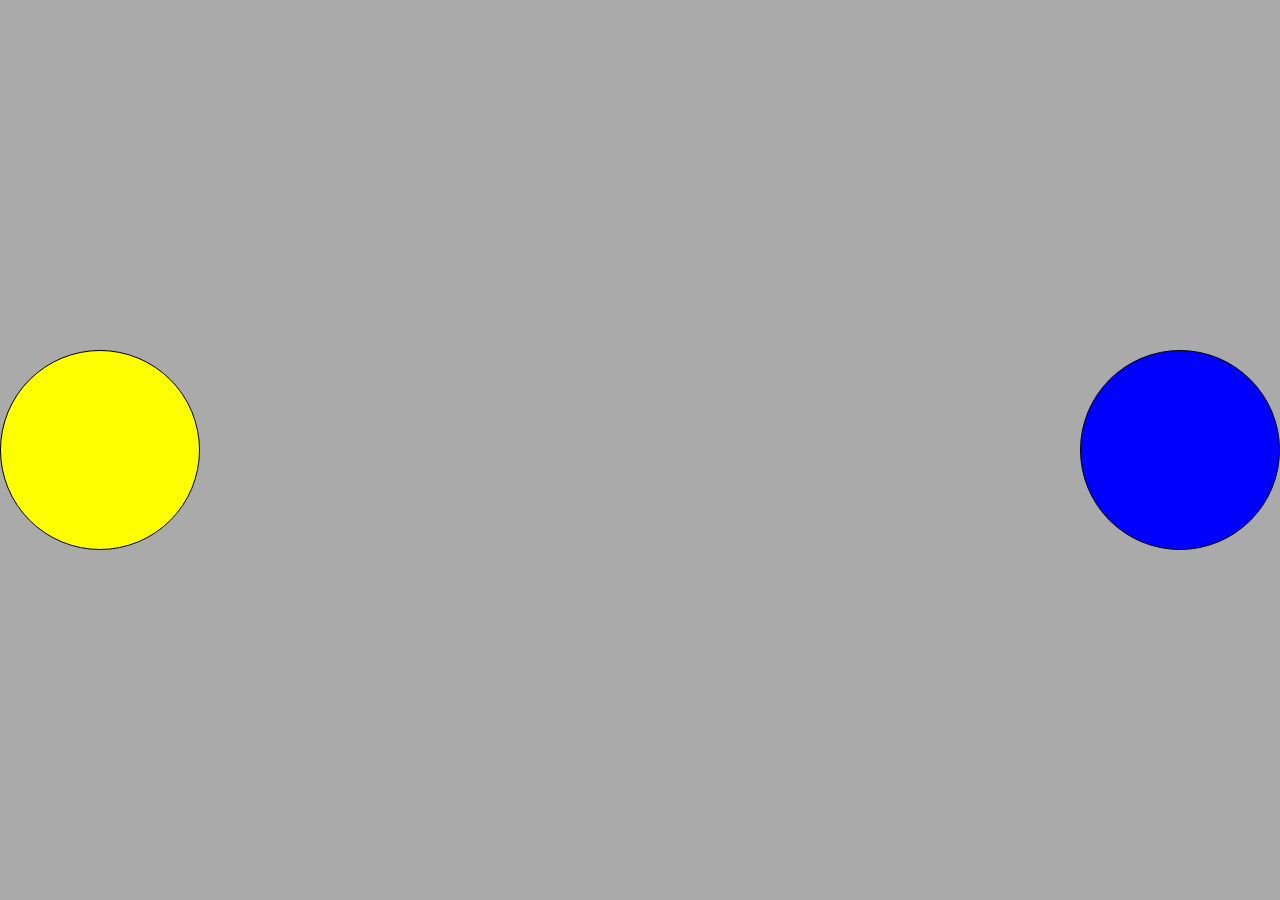
<file: atividade1/index.html>
<!DOCTYPE html>
<html lang="en">
<head>
    <meta charset="UTF-8">
    <meta http-equiv="X-UA-Compatible" content="IE=edge">
    <meta name="viewport" content="width=device-width, initial-scale=1.0">
    <title>Exercicio 1</title>
    <link rel="stylesheet" href="style.css">
</head>
<body>
    <main>
        <div class="amarela"></div>
        <div class="azul"></div>
    </main>
</body>
</html>
</file>
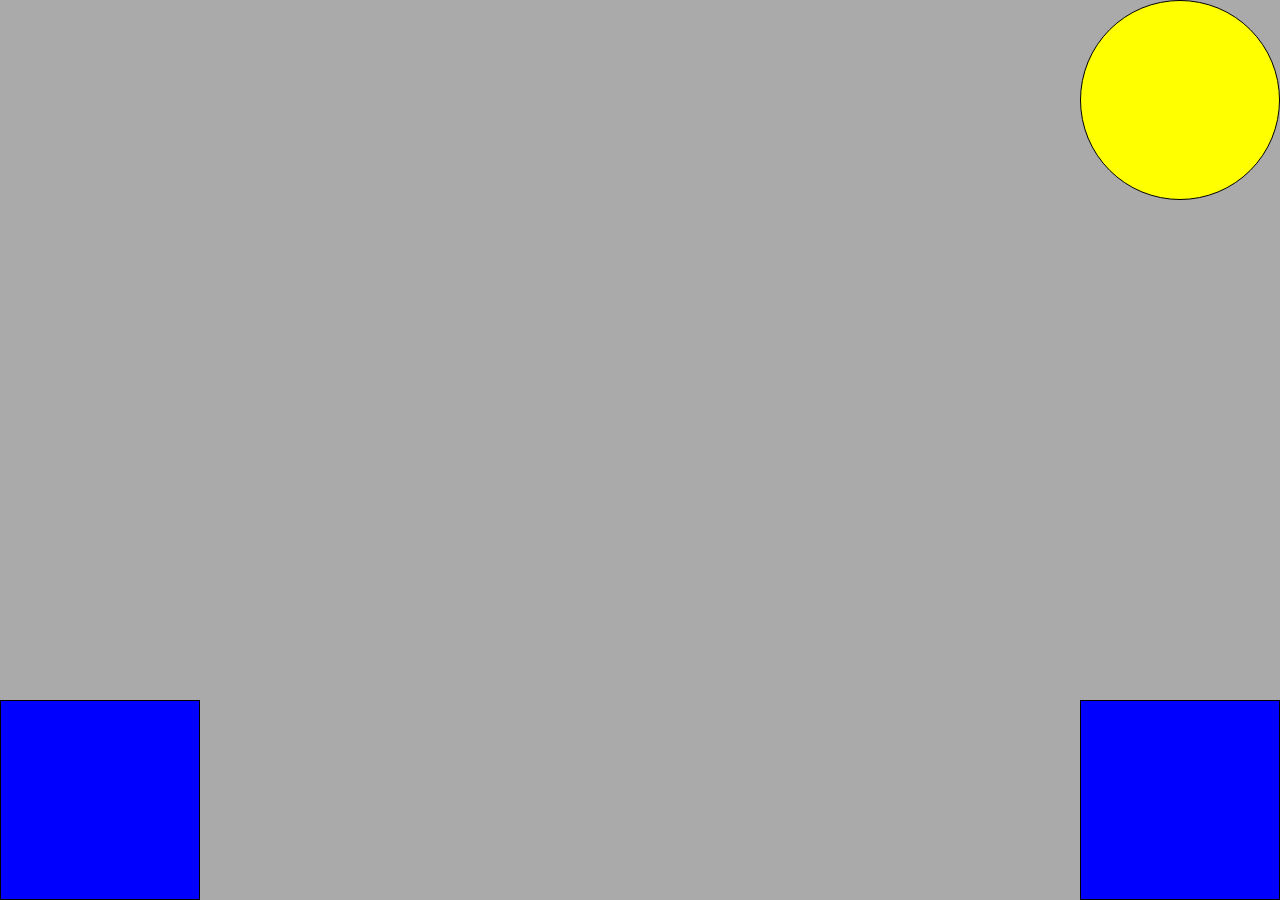
<file: atividade2/index.html>
<!DOCTYPE html>
<html lang="en">
<head>
    <meta charset="UTF-8">
    <meta http-equiv="X-UA-Compatible" content="IE=edge">
    <meta name="viewport" content="width=device-width, initial-scale=1.0">
    <title>Exercicio 2</title>
    <link rel="stylesheet" href="style.css">
</head>
<body>
    <header>
        <div class="amarela"></div>
    </header>
    <main>
        <div class="azul"></div>
        <div class="azul"></div>
    </main>

</body>
</html>
</file>
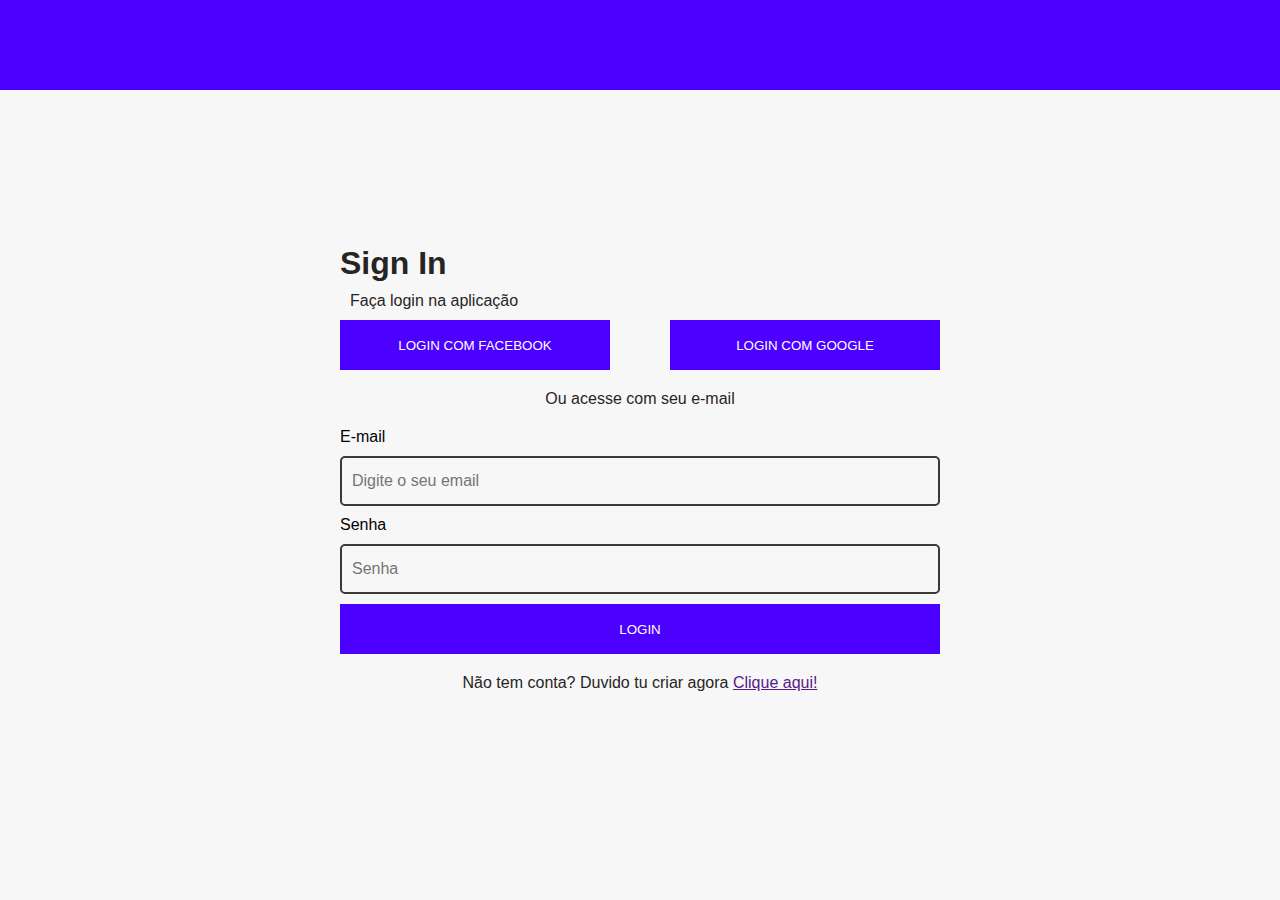
<file: atividade3/index.html>
<!DOCTYPE html>
<html lang="en">

<head>
    <meta charset="UTF-8">
    <meta http-equiv="X-UA-Compatible" content="IE=edge">
    <meta name="viewport" content="width=device-width, initial-scale=1.0">
    <title>Exercicio 3</title>
    <link rel="stylesheet" href="style.css">
</head>

<body>
    <header>

    </header>
        <main>
            <div class="card-form">
                <h2>Sign In</h2>
                <p>Faça login na aplicação</p>
                <section>
                    <button class="btn btn-login-redes">Login com Facebook</button>
                    <button class="btn btn-login-redes">Login com Google</button>
                </section>
                <div class="span">
                    <p>Ou acesse com seu e-mail</p>
                </div>
                <form>
                    <label for="" type="email">E-mail</label>
                    <input type="email" placeholder="Digite o seu email">
                    <label for="" type="password" >Senha</label>
                    <input type="password" placeholder="Senha">
                    <button class="btn btn-login">Login</button>
                </form>
                <p class="cadastre">Não tem conta? Duvido tu criar agora <a href="">Clique aqui!</a></p>
            </div>
    </main>
</body>

</html>
</file>
<file: atividade1/style.css>
* {
            margin: 0;
            padding: 0;
            box-sizing: border-box;
        }
        main {
            height: 100vh;
            width: 100vw;
            background-color: #aaa;
            display: flex;
            align-items: center;
            justify-content: space-between;
        }

        div {
           height: 200px;
           width: 200px;
           border-radius: 100%; 
           border: 1px solid black;
        }

        .amarela{
            background-color: yellow;
        }

        .azul {
            background-color: blue;
        }
</file>
<file: atividade2/style.css>
* {
        margin: 0;
        padding: 0;
        box-sizing: border-box;
    }
    main {
        height: 50vh;
        width: 100vw;
        background-color: #aaa;
        display: flex;
        align-items: flex-end;
        justify-content: space-between;
    }

    header {
        height: 50vh;
        display: flex;
        background-color: #aaa;
        justify-content: flex-end;
    }

    div {
        height: 200px;
        width: 200px;
        border: 1px solid black;
    }

    .amarela{
        border-radius: 100%; 
        background-color: yellow;
        align-self: flex-start;
    }

    .azul {
        background-color: blue;
    }
</file>
<file: atividade3/style.css>
* {
        margin: 0;
        padding: 0;
        box-sizing: border-box;
        font-family: sans-serif;
    }
  
    main {
        height: 90vh;
        width: 100vw;
        background-color: rgb(248, 247, 247);
        display: flex;
        align-items: center;
        justify-content: center;
    }

    
    .card-form{
        width: 600px;
        height: 500px;
    }

    header{
        width: 100vw;
        height: 10vh;
        background-color: rgb(76, 0, 255);
    }

    h2 {
        font-size: 32px;
        color:  rgb(39, 36, 36);
    }

    p {
        margin: 10px;
        font-size: 16px;
        color: rgb(39, 36, 36);
    
    }

    .span{
        margin: 20px 0;
        width: 100%;
        text-align: center;
    }

    .btn {
        height: 50px;
        background-color: rgb(76, 0, 255);
        color: white;
        text-transform: uppercase;
        border: none;
    }

    .btn-login-redes {
        width: 45%;
    }

    .btn-login{
        width: 100%;
    }

    .card-form > section {
        margin-top: 10px;
        display: flex;
        justify-content: space-between;
    }

    input {
        display: block;
        width: 100%;
        height: 50px;
        border-radius: 5px;
        border: 2px solid #3a3a3a;
        padding: 10px;
        font-size: 16px;
        background-color: transparent;
        margin: 10px 0;
    }

    input:focus{
        outline: none;
    }

    .cadastre {
        text-align: center;
        margin: 20px 0px;
        
    }
</file>
